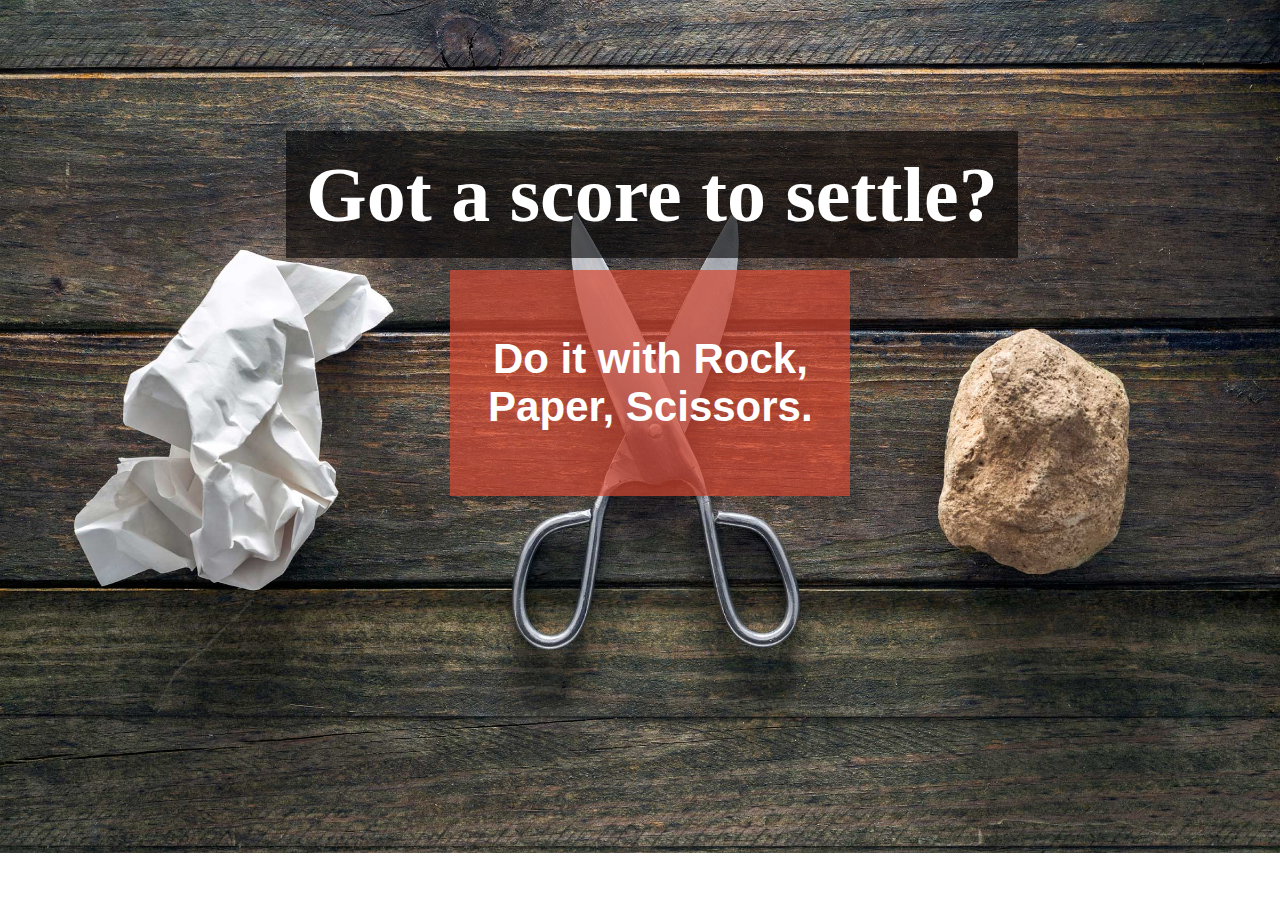
<file: index.html>
<!DOCTYPE html>
<head>
  <title>Rock, Paper, Scissors.</title>
  <meta charset="utf-8">
  <link href="https://fonts.googleapis.com/css?family=Montserrat" rel="stylesheet">
  <link rel="stylesheet" href="https://stackpath.bootstrapcdn.com/bootstrap/4.1.3/css/bootstrap.min.css" integrity="sha384-MCw98/SFnGE8fJT3GXwEOngsV7Zt27NXFoaoApmYm81iuXoPkFOJwJ8ERdknLPMO" crossorigin="anonymous">
  <link rel="stylesheet" href="css/engine.css">
  </head>

  <body id="landingPage" onload="document.body.style.opacity='1'">

<section id="landingPageText">
<h1 id="landingPageH1">Got a score to settle?</h1>
<a href="game.html"><button><h2>Do it with Rock, Paper, Scissors.</h2></button></a>

</section>


<script src="https://code.jquery.com/jquery-3.3.1.min.js" integrity="sha256-FgpCb/KJQlLNfOu91ta32o/NMZxltwRo8QtmkMRdAu8=" crossorigin="anonymous"></script>
<script src="js/engine.js"></script>
</body>
</file>
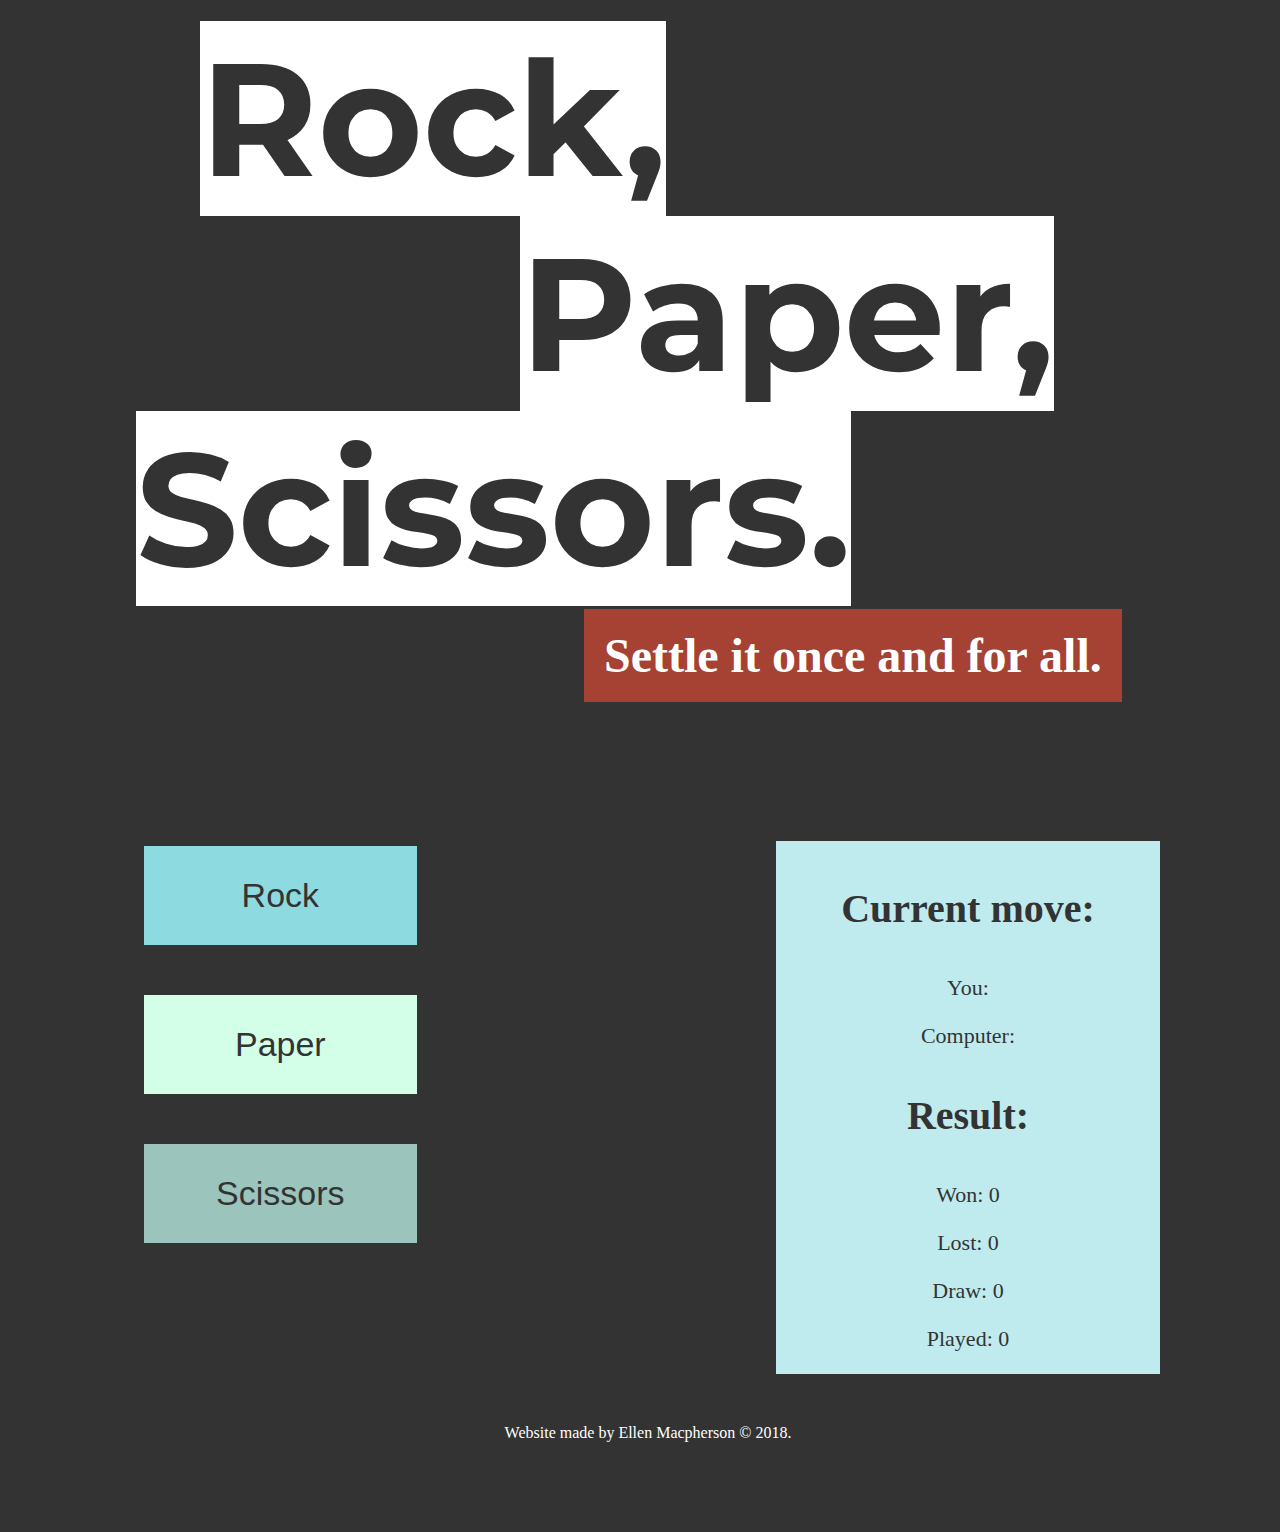
<file: game.html>
﻿<!DOCTYPE html>
<html>

<head lang="en-GB">
  <title>Rock, Paper, Scissors.</title>
  <meta charset="utf-8">
  <link href="https://fonts.googleapis.com/css?family=Montserrat" rel="stylesheet">
  <link rel="stylesheet" href="https://stackpath.bootstrapcdn.com/bootstrap/4.1.3/css/bootstrap.min.css" integrity="sha384-MCw98/SFnGE8fJT3GXwEOngsV7Zt27NXFoaoApmYm81iuXoPkFOJwJ8ERdknLPMO" crossorigin="anonymous">
  <link rel="stylesheet" href="css/engine.css">
</head>

<body id="gamePage">


<header class="jumbotron-fluid">
  <h1><span id="rock">Rock,</span><span id="paper">Paper,</span><span id="scissors">Scissors.</span></h1>
  <h2 class="subheading">Settle it once and for all.</h2>
</header>

<main>


<div class="buttons">
  <button id="rockButton" value="rock">Rock</button>
  <button id="paperButton" value="paper">Paper</button>
  <button id="scissorsButton" value="scissors">Scissors</button>
</div>

<section class="game">
  <div id="moves">
    <h2>Current move: </h2>
    <p>You: <span id="play_you"></span></p>
    <p>Computer: <span id="play_machine"></span></p>
  </div>

  <div id="result">
    <h2>Result: <span id="verdict"> </span></h2>
    <p>Won: <span id="game_won">0</span></p>
    <p>Lost: <span id="game_lost">0</span></p>
    <p>Draw: <span id="game_draw">0</span></p>
    <p>Played: <span id="game_played">0</span></p>
  </div>
</section>
<script src="https://code.jquery.com/jquery-3.3.1.min.js" integrity="sha256-FgpCb/KJQlLNfOu91ta32o/NMZxltwRo8QtmkMRdAu8=" crossorigin="anonymous"></script>
<script src="js/engine.js"></script>


</main>

<footer>
  <p>Website made by Ellen Macpherson &#169; 2018.</p>
</footer>
</body>

</html>
</file>
<file: css/engine.css>
/*------------------- LANDING PAGE -----------------------------*/

#landingPage {
  opacity: 0;
  transition: opacity 2s;
  -webkit-transition: opacity 2s; /* Safari */
    background-image: url("../images/rps.jpg");
    background-size: cover;
    background-repeat: no-repeat;
}

#landingPageText {
  margin: 150px auto;

}

#landingPageH1 {
  display: inline;
  color: white;
  margin-left: 22%;
  text-align: center;
  background: rgba(0, 0, 0, 0.6);
  padding: 20px;
  font-size: 78px;
}

a button {
  text-align: center;
  margin-left: 35%;
  color: white;
  margin-top: 30px;
  font-size: 28px;
  width: 400px;
}

button {
  background: rgba(214, 73, 51, 0.7);
}

button:hover {
  background: #9BC4BC;
  opacity: 0.7;
  color: #333;
}

/*------------------- GAME PAGE -----------------------------*/
#gamePage {
  background: #333;
  color: white;
  width: 100%;
}

.jumbotron-fluid {
  height: 800px;
}

header span {
  display: inline-block;
  font-family: 'Montserrat', sans-serif;
  font-size: 160px;
  background: white;
  color: #333;
  background-size: cover;
  font-weight: bold;
  margin-right: 200px;
}

#rock {
  margin-left: 15%;
}

#paper {
  margin-left: 40%;
}

#scissors {
  margin-left: 10%;
}

.subheading {
  display: inline;
  padding: 20px;
  margin-left: 45%;
  margin-top: -10px;
  background: rgba(214, 73, 51, 0.7);
  color: white;
  font-size: 48px;
}

main {
  margin: 0 auto;
}

.buttons {
  display: block;
  margin: 0 auto;
  float: left;
  text-align: center;
}

button {
  color: #333;
  padding: 30px 0px;
  border: none;
  margin: 25px 40px;
  width: 50%;
  font-size: 34px;
}

#rockButton {
  background: #8DDBE0;
}

#rockButton:hover {
  opacity: 0.7;
}

#rockButton:focus {
background: #D64933;
color: white;
border: none;
}

#paperButton {
  background: #D3FFE9;
}

#paperButton:hover {
  opacity: 0.7;
}

#paperButton:focus {
  background: #D64933;
  color: white;
  border: none;
}


#scissorsButton {
  background: #9BC4BC;
}

#scissorsButton:hover {
  opacity: 0.7;
}

#scissorsButton:focus {
  background: #D64933;
  color: white;
  border: none;
}


.game {
  float: right;
  width: 30%;
  text-align: center;
  background: #C0EBEE;
  margin-top: 20px;
  margin-right: 10%;
  color: #333;
}

.game h2 {
  font-size: 40px;
  text-align: center;
  padding: 10px;
}

.game p {
  font-size: 22px;
  text-align: center;
}

footer {
  clear: both;
height: 100px;
padding-top: 50px;
}

footer p {
  margin: 0 auto;
  text-align: center;
}
</file>
